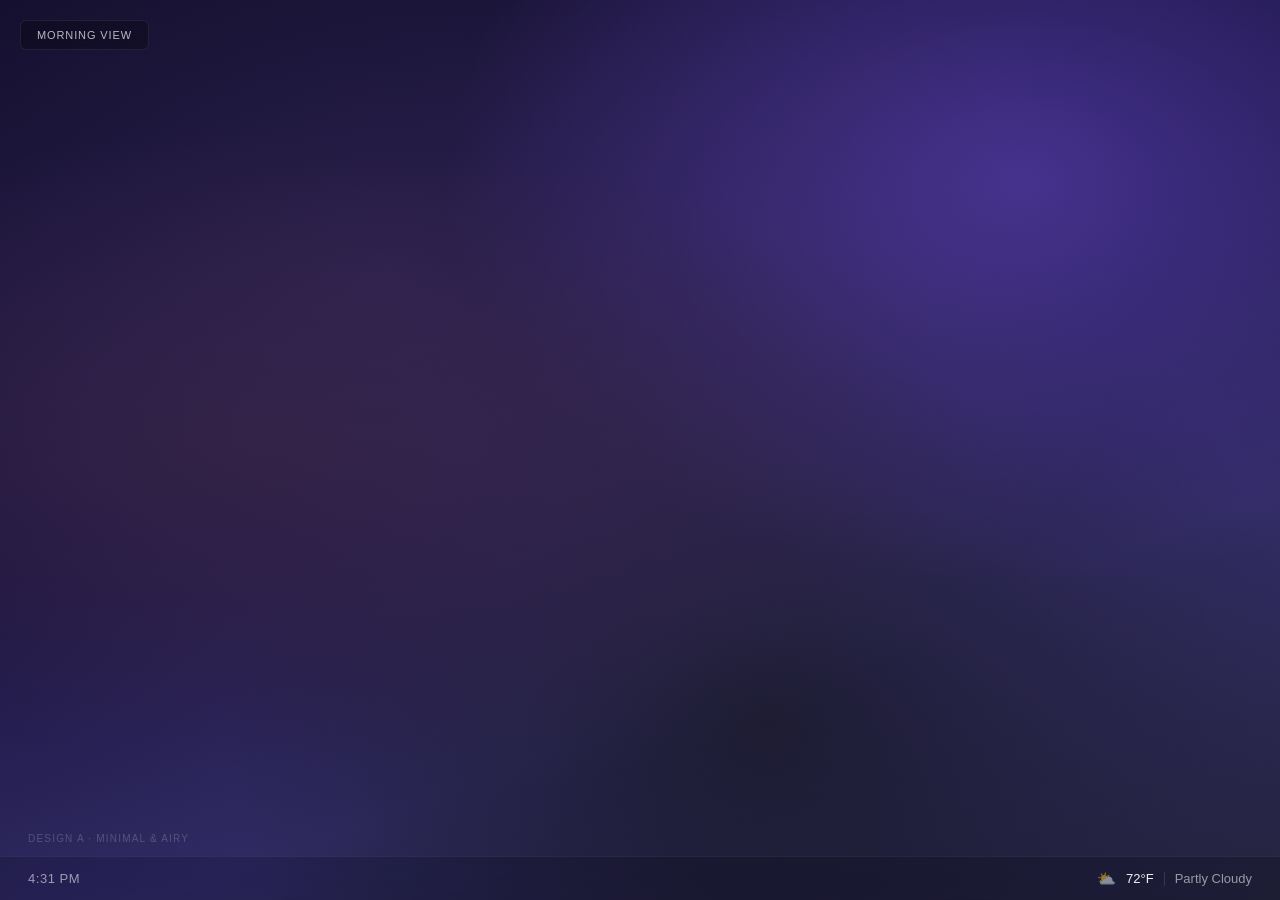
<file: docs/mockups/design-a.html>
<!DOCTYPE html>
<html lang="en">
<head>
<meta charset="UTF-8">
<meta name="viewport" content="width=device-width, initial-scale=1.0">
<title>Weather Design A — Minimal & Airy</title>
<style>
  *, *::before, *::after { margin: 0; padding: 0; box-sizing: border-box; }

  :root {
    --glass: rgba(0, 0, 0, 0.18);
    --glass-border: rgba(255, 255, 255, 0.06);
    --text-primary: rgba(255, 255, 255, 0.92);
    --text-secondary: rgba(255, 255, 255, 0.55);
    --morning-bg: #f6f5f3;
    --morning-text: #1a1a1a;
    --morning-muted: #888;
    --morning-border: rgba(0, 0, 0, 0.06);
    --morning-pill-bg: rgba(0, 0, 0, 0.03);
  }

  html, body {
    width: 100%; height: 100%;
    overflow: hidden;
    font-family: -apple-system, "Segoe UI", "Helvetica Neue", Helvetica, sans-serif;
    -webkit-font-smoothing: antialiased;
    -moz-osx-font-smoothing: grayscale;
  }

  /* ── Artwork Background ── */
  .artwork-bg {
    position: fixed; inset: 0;
    background:
      radial-gradient(ellipse at 20% 50%, #2a1b3d 0%, transparent 50%),
      radial-gradient(ellipse at 80% 20%, #44318d 0%, transparent 40%),
      radial-gradient(ellipse at 60% 80%, #1a1a2e 0%, transparent 50%),
      linear-gradient(160deg, #0f0c29 0%, #1b1442 40%, #302b63 70%, #24243e 100%);
    z-index: 0;
  }

  .artwork-bg::after {
    content: '';
    position: absolute; inset: 0;
    background:
      radial-gradient(ellipse at 30% 30%, rgba(168, 130, 200, 0.12) 0%, transparent 60%),
      radial-gradient(ellipse at 70% 60%, rgba(100, 80, 160, 0.08) 0%, transparent 50%);
  }

  /* ── Toggle Button ── */
  .view-toggle {
    position: fixed;
    top: 20px; left: 20px;
    z-index: 500;
    background: rgba(0, 0, 0, 0.25);
    backdrop-filter: blur(20px);
    -webkit-backdrop-filter: blur(20px);
    border: 1px solid rgba(255, 255, 255, 0.08);
    color: rgba(255, 255, 255, 0.7);
    padding: 8px 16px;
    border-radius: 6px;
    font-size: 11px;
    font-weight: 400;
    letter-spacing: 0.08em;
    text-transform: uppercase;
    cursor: pointer;
    transition: all 0.3s ease;
  }
  .view-toggle:hover {
    background: rgba(0, 0, 0, 0.4);
    color: rgba(255, 255, 255, 0.9);
  }
  .view-toggle.morning-active {
    background: rgba(0, 0, 0, 0.06);
    border-color: rgba(0, 0, 0, 0.1);
    color: rgba(0, 0, 0, 0.5);
  }

  /* ── Bottom Bar ── */
  .bottom-bar {
    position: fixed;
    bottom: 0; left: 0; right: 0;
    z-index: 100;
    height: 44px;
    background: var(--glass);
    backdrop-filter: blur(30px) saturate(1.2);
    -webkit-backdrop-filter: blur(30px) saturate(1.2);
    border-top: 1px solid var(--glass-border);
    display: flex;
    align-items: center;
    justify-content: space-between;
    padding: 0 28px;
    transition: opacity 0.5s ease, transform 0.5s ease;
  }

  .bottom-bar.hidden {
    opacity: 0;
    transform: translateY(10px);
    pointer-events: none;
  }

  .bar-time {
    font-size: 13px;
    font-weight: 300;
    color: var(--text-secondary);
    letter-spacing: 0.04em;
  }

  .bar-weather {
    display: flex;
    align-items: center;
    gap: 10px;
    font-size: 13px;
    font-weight: 300;
    color: var(--text-secondary);
  }

  .bar-weather .bar-emoji {
    font-size: 15px;
    line-height: 1;
  }

  .bar-weather .bar-temp {
    color: var(--text-primary);
    font-weight: 400;
  }

  .bar-divider {
    width: 1px;
    height: 14px;
    background: rgba(255, 255, 255, 0.12);
  }

  /* ── Morning Overlay ── */
  .morning-overlay {
    position: fixed; inset: 0;
    z-index: 200;
    background: var(--morning-bg);
    display: flex;
    align-items: center;
    justify-content: center;
    opacity: 0;
    pointer-events: none;
    transition: opacity 0.6s ease;
  }

  .morning-overlay.visible {
    opacity: 1;
    pointer-events: auto;
  }

  .morning-card {
    width: 100%;
    max-width: 640px;
    padding: 0 32px;
    opacity: 0;
    transform: translateY(12px);
    transition: opacity 0.5s ease 0.2s, transform 0.5s ease 0.2s;
  }

  .morning-overlay.visible .morning-card {
    opacity: 1;
    transform: translateY(0);
  }

  /* Clock */
  .morning-clock {
    font-size: clamp(4rem, 12vw, 7.5rem);
    font-weight: 200;
    color: var(--morning-text);
    letter-spacing: -0.04em;
    line-height: 1;
    margin-bottom: 4px;
  }

  .morning-period {
    font-size: 14px;
    font-weight: 400;
    color: var(--morning-muted);
    letter-spacing: 0.06em;
    text-transform: uppercase;
    margin-bottom: 48px;
  }

  /* Current Conditions */
  .morning-current {
    display: flex;
    align-items: baseline;
    gap: 12px;
    margin-bottom: 28px;
    padding-bottom: 28px;
    border-bottom: 1px solid var(--morning-border);
  }

  .current-emoji {
    font-size: 28px;
    line-height: 1;
    position: relative;
    top: 2px;
  }

  .current-temp {
    font-size: 36px;
    font-weight: 300;
    color: var(--morning-text);
    letter-spacing: -0.02em;
  }

  .current-desc {
    font-size: 16px;
    font-weight: 300;
    color: var(--morning-muted);
    margin-left: 4px;
  }

  /* Detail Pills */
  .morning-details {
    display: flex;
    flex-wrap: wrap;
    gap: 8px;
    margin-bottom: 32px;
    padding-bottom: 32px;
    border-bottom: 1px solid var(--morning-border);
  }

  .detail-pill {
    background: var(--morning-pill-bg);
    padding: 8px 16px;
    border-radius: 100px;
    font-size: 13px;
    font-weight: 400;
    color: var(--morning-muted);
    white-space: nowrap;
  }

  .detail-pill .detail-value {
    color: var(--morning-text);
    font-weight: 500;
  }

  /* Forecast */
  .morning-forecast {
    display: grid;
    grid-template-columns: repeat(5, 1fr);
    gap: 4px;
    margin-bottom: 32px;
    padding-bottom: 32px;
    border-bottom: 1px solid var(--morning-border);
  }

  .forecast-day {
    text-align: center;
    padding: 16px 8px;
    border-radius: 12px;
    transition: background 0.2s;
  }

  .forecast-day:first-child {
    background: var(--morning-pill-bg);
  }

  .forecast-day-name {
    font-size: 11px;
    font-weight: 500;
    text-transform: uppercase;
    letter-spacing: 0.08em;
    color: var(--morning-muted);
    margin-bottom: 10px;
  }

  .forecast-day:first-child .forecast-day-name {
    color: var(--morning-text);
  }

  .forecast-emoji {
    font-size: 22px;
    margin-bottom: 10px;
    line-height: 1;
  }

  .forecast-temps {
    font-size: 13px;
    font-weight: 400;
    color: var(--morning-text);
  }

  .forecast-low {
    color: var(--morning-muted);
    font-weight: 300;
  }

  /* Sun & Moon */
  .morning-celestial {
    display: flex;
    align-items: center;
    justify-content: space-between;
  }

  .celestial-group {
    display: flex;
    align-items: center;
    gap: 16px;
  }

  .celestial-item {
    display: flex;
    align-items: center;
    gap: 6px;
    font-size: 13px;
    color: var(--morning-muted);
    font-weight: 300;
  }

  .celestial-item .cel-emoji {
    font-size: 15px;
  }

  .celestial-item .cel-time {
    color: var(--morning-text);
    font-weight: 400;
  }

  .celestial-divider {
    color: var(--morning-muted);
    opacity: 0.3;
    font-weight: 200;
  }

  .moon-info {
    display: flex;
    align-items: center;
    gap: 6px;
    font-size: 13px;
    color: var(--morning-muted);
    font-weight: 300;
  }

  .moon-info .moon-emoji {
    font-size: 15px;
  }

  /* ── Responsive ── */
  @media (max-width: 680px) {
    .morning-card { padding: 0 20px; }
    .morning-clock { margin-bottom: 2px; }
    .morning-period { margin-bottom: 32px; }

    .morning-current { gap: 8px; margin-bottom: 20px; padding-bottom: 20px; }
    .current-emoji { font-size: 22px; }
    .current-temp { font-size: 28px; }
    .current-desc { font-size: 14px; }

    .morning-details { margin-bottom: 24px; padding-bottom: 24px; }
    .detail-pill { padding: 6px 12px; font-size: 12px; }

    .morning-forecast { gap: 2px; margin-bottom: 24px; padding-bottom: 24px; }
    .forecast-day { padding: 12px 4px; }
    .forecast-day-name { font-size: 10px; }
    .forecast-emoji { font-size: 18px; }
    .forecast-temps { font-size: 12px; }

    .morning-celestial { flex-direction: column; gap: 8px; align-items: flex-start; }

    .bottom-bar { padding: 0 16px; height: 40px; }
    .bar-time, .bar-weather { font-size: 12px; }
  }

  /* ── Label ── */
  .design-label {
    position: fixed;
    bottom: 56px; left: 28px;
    z-index: 90;
    font-size: 10px;
    letter-spacing: 0.12em;
    text-transform: uppercase;
    color: rgba(255, 255, 255, 0.2);
    font-weight: 400;
    transition: opacity 0.5s ease;
  }
  .design-label.hidden { opacity: 0; }
</style>
</head>
<body>

<!-- Background simulating artwork -->
<div class="artwork-bg"></div>

<!-- Design label -->
<div class="design-label" id="designLabel">Design A · Minimal & Airy</div>

<!-- Toggle -->
<button class="view-toggle" id="viewToggle" onclick="toggleView()">Morning View</button>

<!-- Bottom Bar -->
<div class="bottom-bar" id="bottomBar">
  <span class="bar-time" id="barTime">7:45 AM</span>
  <div class="bar-weather">
    <span class="bar-emoji">⛅</span>
    <span class="bar-temp">72°F</span>
    <div class="bar-divider"></div>
    <span>Partly Cloudy</span>
  </div>
</div>

<!-- Morning Overlay -->
<div class="morning-overlay" id="morningOverlay">
  <div class="morning-card">

    <div class="morning-clock" id="morningClock">7:45</div>
    <div class="morning-period">Thursday Morning</div>

    <div class="morning-current">
      <span class="current-emoji">⛅</span>
      <span class="current-temp">72°F</span>
      <span class="current-desc">Partly Cloudy</span>
    </div>

    <div class="morning-details">
      <div class="detail-pill">Feels like <span class="detail-value">68°F</span></div>
      <div class="detail-pill">Humidity <span class="detail-value">45%</span></div>
      <div class="detail-pill">Wind <span class="detail-value">8 mph</span></div>
      <div class="detail-pill">UV <span class="detail-value">3</span></div>
    </div>

    <div class="morning-forecast">
      <div class="forecast-day">
        <div class="forecast-day-name">Today</div>
        <div class="forecast-emoji">⛅</div>
        <div class="forecast-temps"><span class="forecast-high">75</span> <span class="forecast-low">58</span></div>
      </div>
      <div class="forecast-day">
        <div class="forecast-day-name">Fri</div>
        <div class="forecast-emoji">☀️</div>
        <div class="forecast-temps"><span class="forecast-high">78</span> <span class="forecast-low">60</span></div>
      </div>
      <div class="forecast-day">
        <div class="forecast-day-name">Sat</div>
        <div class="forecast-emoji">🌤️</div>
        <div class="forecast-temps"><span class="forecast-high">74</span> <span class="forecast-low">57</span></div>
      </div>
      <div class="forecast-day">
        <div class="forecast-day-name">Sun</div>
        <div class="forecast-emoji">🌧️</div>
        <div class="forecast-temps"><span class="forecast-high">65</span> <span class="forecast-low">52</span></div>
      </div>
      <div class="forecast-day">
        <div class="forecast-day-name">Mon</div>
        <div class="forecast-emoji">☀️</div>
        <div class="forecast-temps"><span class="forecast-high">71</span> <span class="forecast-low">55</span></div>
      </div>
    </div>

    <div class="morning-celestial">
      <div class="celestial-group">
        <div class="celestial-item">
          <span class="cel-emoji">🌅</span>
          <span class="cel-time">6:42 AM</span>
        </div>
        <span class="celestial-divider">—</span>
        <div class="celestial-item">
          <span class="cel-emoji">🌇</span>
          <span class="cel-time">5:38 PM</span>
        </div>
      </div>
      <div class="moon-info">
        <span class="moon-emoji">🌒</span>
        <span>Waxing Crescent</span>
      </div>
    </div>

  </div>
</div>

<script>
  let isMorning = false;

  function toggleView() {
    isMorning = !isMorning;
    const overlay = document.getElementById('morningOverlay');
    const bar = document.getElementById('bottomBar');
    const btn = document.getElementById('viewToggle');
    const label = document.getElementById('designLabel');

    if (isMorning) {
      overlay.classList.add('visible');
      bar.classList.add('hidden');
      btn.textContent = 'Slideshow View';
      btn.classList.add('morning-active');
      label.classList.add('hidden');
    } else {
      overlay.classList.remove('visible');
      bar.classList.remove('hidden');
      btn.textContent = 'Morning View';
      btn.classList.remove('morning-active');
      label.classList.remove('hidden');
    }
  }

  // Live clock in bottom bar
  function updateBarTime() {
    const now = new Date();
    let h = now.getHours();
    const m = String(now.getMinutes()).padStart(2, '0');
    const ampm = h >= 12 ? 'PM' : 'AM';
    h = h % 12 || 12;
    document.getElementById('barTime').textContent = h + ':' + m + ' ' + ampm;
  }

  function updateMorningClock() {
    const now = new Date();
    let h = now.getHours();
    const m = String(now.getMinutes()).padStart(2, '0');
    h = h % 12 || 12;
    document.getElementById('morningClock').textContent = h + ':' + m;
  }

  updateBarTime();
  updateMorningClock();
  setInterval(updateBarTime, 1000);
  setInterval(updateMorningClock, 1000);
</script>
</body>
</html>
</file>
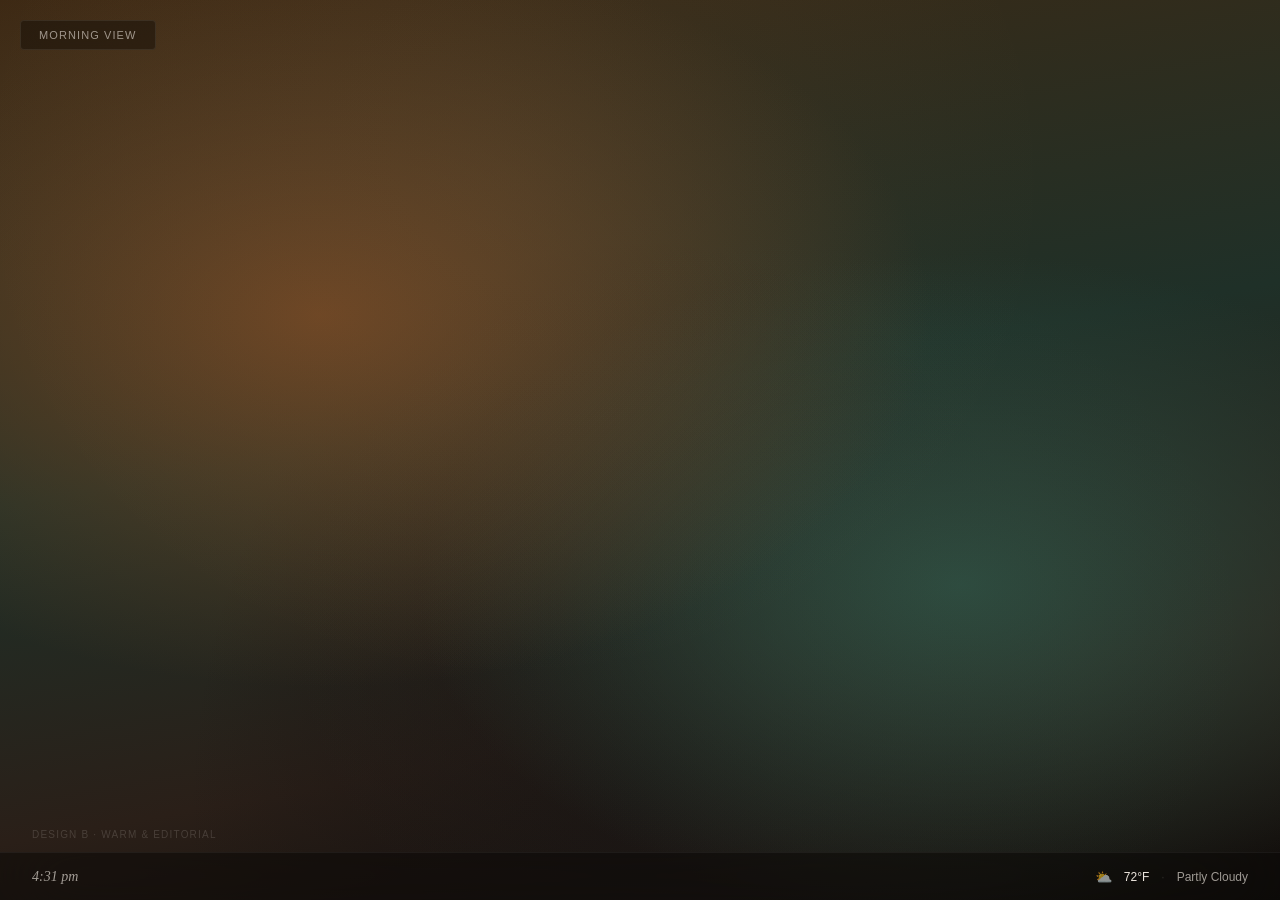
<file: docs/mockups/design-b.html>
<!DOCTYPE html>
<html lang="en">
<head>
<meta charset="UTF-8">
<meta name="viewport" content="width=device-width, initial-scale=1.0">
<title>Weather Design B — Warm & Editorial</title>
<style>
  *, *::before, *::after { margin: 0; padding: 0; box-sizing: border-box; }

  :root {
    --bar-bg: rgba(12, 10, 9, 0.55);
    --bar-text: rgba(255, 248, 240, 0.6);
    --bar-bright: rgba(255, 248, 240, 0.92);
    --morning-bg: #0c0a09;
    --morning-text: #faf5ef;
    --morning-muted: rgba(250, 245, 239, 0.4);
    --morning-accent: #d4a574;
    --morning-border: rgba(250, 245, 239, 0.08);
    --morning-card-bg: rgba(255, 255, 255, 0.03);
  }

  html, body {
    width: 100%; height: 100%;
    overflow: hidden;
    font-family: Georgia, "Times New Roman", "Palatino Linotype", serif;
    -webkit-font-smoothing: antialiased;
  }

  /* ── Artwork Background ── */
  .artwork-bg {
    position: fixed; inset: 0; z-index: 0;
    background:
      radial-gradient(ellipse at 25% 35%, #6b4423 0%, transparent 45%),
      radial-gradient(ellipse at 75% 65%, #2d4a3e 0%, transparent 40%),
      radial-gradient(ellipse at 50% 90%, #1a1412 0%, transparent 50%),
      linear-gradient(170deg, #3d2914 0%, #1f3028 45%, #2a1f18 75%, #0f0d0b 100%);
  }

  .artwork-bg::after {
    content: '';
    position: absolute; inset: 0;
    background:
      radial-gradient(ellipse at 40% 20%, rgba(212, 165, 116, 0.06) 0%, transparent 50%),
      radial-gradient(ellipse at 60% 70%, rgba(80, 120, 100, 0.05) 0%, transparent 45%);
  }

  /* ── Toggle ── */
  .view-toggle {
    position: fixed;
    top: 20px; left: 20px;
    z-index: 500;
    background: rgba(0, 0, 0, 0.35);
    backdrop-filter: blur(20px);
    -webkit-backdrop-filter: blur(20px);
    border: 1px solid rgba(255, 248, 240, 0.08);
    color: rgba(255, 248, 240, 0.55);
    padding: 8px 18px;
    border-radius: 4px;
    font-size: 11px;
    font-family: -apple-system, "Segoe UI", Helvetica, sans-serif;
    font-weight: 400;
    letter-spacing: 0.1em;
    text-transform: uppercase;
    cursor: pointer;
    transition: all 0.3s ease;
  }
  .view-toggle:hover { background: rgba(0, 0, 0, 0.5); color: rgba(255, 248, 240, 0.8); }
  .view-toggle.morning-active {
    background: rgba(255, 255, 255, 0.05);
    border-color: rgba(255, 248, 240, 0.1);
    color: rgba(250, 245, 239, 0.4);
  }

  /* ── Bottom Bar ── */
  .bottom-bar {
    position: fixed;
    bottom: 0; left: 0; right: 0;
    z-index: 100;
    height: 48px;
    background: var(--bar-bg);
    backdrop-filter: blur(40px) saturate(1.3);
    -webkit-backdrop-filter: blur(40px) saturate(1.3);
    border-top: 1px solid rgba(255, 248, 240, 0.05);
    display: flex;
    align-items: center;
    justify-content: space-between;
    padding: 0 32px;
    transition: opacity 0.6s ease, transform 0.6s ease;
  }

  .bottom-bar.hidden {
    opacity: 0;
    transform: translateY(12px);
    pointer-events: none;
  }

  .bar-time {
    font-family: Georgia, serif;
    font-size: 14px;
    font-weight: 400;
    color: var(--bar-text);
    font-style: italic;
  }

  .bar-weather {
    display: flex;
    align-items: center;
    gap: 12px;
    font-family: -apple-system, "Segoe UI", Helvetica, sans-serif;
    font-size: 12px;
    font-weight: 300;
    color: var(--bar-text);
  }

  .bar-emoji { font-size: 14px; font-style: normal; }
  .bar-temp { color: var(--bar-bright); font-weight: 400; }
  .bar-sep { opacity: 0.2; }

  /* ── Morning Overlay ── */
  .morning-overlay {
    position: fixed; inset: 0;
    z-index: 200;
    background: var(--morning-bg);
    display: flex;
    align-items: center;
    justify-content: center;
    opacity: 0;
    pointer-events: none;
    transition: opacity 0.7s ease;
  }

  .morning-overlay.visible {
    opacity: 1;
    pointer-events: auto;
  }

  .morning-card {
    width: 100%;
    max-width: 580px;
    padding: 0 32px;
    opacity: 0;
    transform: translateY(16px);
    transition: opacity 0.6s ease 0.25s, transform 0.6s ease 0.25s;
  }

  .morning-overlay.visible .morning-card {
    opacity: 1;
    transform: translateY(0);
  }

  /* Clock */
  .morning-clock {
    font-size: clamp(3.5rem, 11vw, 6.5rem);
    font-weight: 400;
    font-style: italic;
    color: var(--morning-text);
    letter-spacing: -0.02em;
    line-height: 1;
    margin-bottom: 2px;
  }

  .morning-date {
    font-family: -apple-system, "Segoe UI", Helvetica, sans-serif;
    font-size: 12px;
    font-weight: 300;
    color: var(--morning-muted);
    letter-spacing: 0.14em;
    text-transform: uppercase;
    margin-bottom: 52px;
  }

  /* Current */
  .morning-current {
    display: flex;
    align-items: baseline;
    gap: 14px;
    margin-bottom: 24px;
  }

  .current-emoji { font-size: 26px; position: relative; top: 3px; }

  .current-temp {
    font-size: 42px;
    font-weight: 400;
    color: var(--morning-text);
    letter-spacing: -0.02em;
  }

  .current-desc {
    font-family: -apple-system, "Segoe UI", Helvetica, sans-serif;
    font-size: 15px;
    font-weight: 300;
    color: var(--morning-muted);
  }

  /* Details */
  .morning-details {
    display: flex;
    flex-wrap: wrap;
    gap: 0;
    margin-bottom: 36px;
    padding-bottom: 36px;
    border-bottom: 1px solid var(--morning-border);
    font-family: -apple-system, "Segoe UI", Helvetica, sans-serif;
  }

  .detail-item {
    padding: 10px 20px 10px 0;
    font-size: 13px;
    color: var(--morning-muted);
    font-weight: 300;
    white-space: nowrap;
  }

  .detail-item:not(:last-child) {
    border-right: 1px solid var(--morning-border);
    margin-right: 20px;
  }

  .detail-value {
    color: var(--morning-text);
    font-weight: 400;
  }

  .detail-label {
    font-size: 10px;
    text-transform: uppercase;
    letter-spacing: 0.1em;
    color: var(--morning-muted);
    display: block;
    margin-bottom: 4px;
  }

  /* Forecast */
  .morning-forecast {
    display: grid;
    grid-template-columns: repeat(5, 1fr);
    margin-bottom: 36px;
    padding-bottom: 36px;
    border-bottom: 1px solid var(--morning-border);
  }

  .forecast-day {
    text-align: center;
    padding: 20px 8px;
    position: relative;
  }

  .forecast-day:not(:last-child)::after {
    content: '';
    position: absolute;
    right: 0; top: 20%; bottom: 20%;
    width: 1px;
    background: var(--morning-border);
  }

  .forecast-day-name {
    font-family: -apple-system, "Segoe UI", Helvetica, sans-serif;
    font-size: 10px;
    font-weight: 400;
    text-transform: uppercase;
    letter-spacing: 0.12em;
    color: var(--morning-muted);
    margin-bottom: 14px;
  }

  .forecast-day:first-child .forecast-day-name {
    color: var(--morning-accent);
  }

  .forecast-emoji {
    font-size: 20px;
    margin-bottom: 14px;
    line-height: 1;
  }

  .forecast-high {
    font-family: Georgia, serif;
    font-size: 16px;
    color: var(--morning-text);
    display: block;
    margin-bottom: 2px;
  }

  .forecast-low {
    font-family: -apple-system, "Segoe UI", Helvetica, sans-serif;
    font-size: 12px;
    color: var(--morning-muted);
    font-weight: 300;
  }

  /* Celestial */
  .morning-celestial {
    display: flex;
    align-items: center;
    justify-content: space-between;
    font-family: -apple-system, "Segoe UI", Helvetica, sans-serif;
  }

  .celestial-group {
    display: flex;
    align-items: center;
    gap: 20px;
  }

  .celestial-item {
    display: flex;
    align-items: center;
    gap: 8px;
    font-size: 13px;
    color: var(--morning-muted);
    font-weight: 300;
  }

  .cel-emoji { font-size: 14px; }
  .cel-time { color: var(--morning-text); font-weight: 400; }
  .cel-divider { color: var(--morning-muted); opacity: 0.2; }

  .moon-info {
    display: flex;
    align-items: center;
    gap: 8px;
    font-size: 13px;
    color: var(--morning-muted);
    font-weight: 300;
    font-style: italic;
    font-family: Georgia, serif;
  }

  /* ── Responsive ── */
  @media (max-width: 680px) {
    .morning-card { padding: 0 20px; }
    .morning-date { margin-bottom: 36px; }
    .morning-current { gap: 10px; }
    .current-emoji { font-size: 20px; }
    .current-temp { font-size: 32px; }
    .current-desc { font-size: 13px; }

    .detail-item { padding: 8px 14px 8px 0; font-size: 12px; }
    .detail-item:not(:last-child) { margin-right: 14px; }
    .detail-label { font-size: 9px; }

    .morning-forecast { gap: 0; }
    .forecast-day { padding: 14px 4px; }
    .forecast-day-name { font-size: 9px; }
    .forecast-emoji { font-size: 16px; }
    .forecast-high { font-size: 14px; }
    .forecast-low { font-size: 11px; }

    .morning-celestial { flex-direction: column; gap: 10px; align-items: flex-start; }
    .bottom-bar { padding: 0 20px; }
  }

  /* Label */
  .design-label {
    position: fixed;
    bottom: 60px; left: 32px;
    z-index: 90;
    font-family: -apple-system, "Segoe UI", Helvetica, sans-serif;
    font-size: 10px;
    letter-spacing: 0.12em;
    text-transform: uppercase;
    color: rgba(255, 248, 240, 0.15);
    transition: opacity 0.5s ease;
  }
  .design-label.hidden { opacity: 0; }
</style>
</head>
<body>

<div class="artwork-bg"></div>
<div class="design-label" id="designLabel">Design B · Warm & Editorial</div>

<button class="view-toggle" id="viewToggle" onclick="toggleView()">Morning View</button>

<!-- Bottom Bar -->
<div class="bottom-bar" id="bottomBar">
  <span class="bar-time" id="barTime">7:45 am</span>
  <div class="bar-weather">
    <span class="bar-emoji">⛅</span>
    <span class="bar-temp">72°F</span>
    <span class="bar-sep">·</span>
    <span>Partly Cloudy</span>
  </div>
</div>

<!-- Morning Overlay -->
<div class="morning-overlay" id="morningOverlay">
  <div class="morning-card">

    <div class="morning-clock" id="morningClock">7:45</div>
    <div class="morning-date">Thursday, February 6</div>

    <div class="morning-current">
      <span class="current-emoji">⛅</span>
      <span class="current-temp">72°F</span>
      <span class="current-desc">Partly Cloudy</span>
    </div>

    <div class="morning-details">
      <div class="detail-item">
        <span class="detail-label">Feels like</span>
        <span class="detail-value">68°F</span>
      </div>
      <div class="detail-item">
        <span class="detail-label">Humidity</span>
        <span class="detail-value">45%</span>
      </div>
      <div class="detail-item">
        <span class="detail-label">Wind</span>
        <span class="detail-value">8 mph</span>
      </div>
      <div class="detail-item">
        <span class="detail-label">UV Index</span>
        <span class="detail-value">3</span>
      </div>
    </div>

    <div class="morning-forecast">
      <div class="forecast-day">
        <div class="forecast-day-name">Today</div>
        <div class="forecast-emoji">⛅</div>
        <span class="forecast-high">75°</span>
        <span class="forecast-low">58°</span>
      </div>
      <div class="forecast-day">
        <div class="forecast-day-name">Fri</div>
        <div class="forecast-emoji">☀️</div>
        <span class="forecast-high">78°</span>
        <span class="forecast-low">60°</span>
      </div>
      <div class="forecast-day">
        <div class="forecast-day-name">Sat</div>
        <div class="forecast-emoji">🌤️</div>
        <span class="forecast-high">74°</span>
        <span class="forecast-low">57°</span>
      </div>
      <div class="forecast-day">
        <div class="forecast-day-name">Sun</div>
        <div class="forecast-emoji">🌧️</div>
        <span class="forecast-high">65°</span>
        <span class="forecast-low">52°</span>
      </div>
      <div class="forecast-day">
        <div class="forecast-day-name">Mon</div>
        <div class="forecast-emoji">☀️</div>
        <span class="forecast-high">71°</span>
        <span class="forecast-low">55°</span>
      </div>
    </div>

    <div class="morning-celestial">
      <div class="celestial-group">
        <div class="celestial-item">
          <span class="cel-emoji">🌅</span>
          <span class="cel-time">6:42 AM</span>
        </div>
        <span class="cel-divider">—</span>
        <div class="celestial-item">
          <span class="cel-emoji">🌇</span>
          <span class="cel-time">5:38 PM</span>
        </div>
      </div>
      <div class="moon-info">
        <span>🌒</span>
        <span>Waxing Crescent</span>
      </div>
    </div>

  </div>
</div>

<script>
  let isMorning = false;

  function toggleView() {
    isMorning = !isMorning;
    const overlay = document.getElementById('morningOverlay');
    const bar = document.getElementById('bottomBar');
    const btn = document.getElementById('viewToggle');
    const label = document.getElementById('designLabel');

    if (isMorning) {
      overlay.classList.add('visible');
      bar.classList.add('hidden');
      btn.textContent = 'Slideshow View';
      btn.classList.add('morning-active');
      label.classList.add('hidden');
    } else {
      overlay.classList.remove('visible');
      bar.classList.remove('hidden');
      btn.textContent = 'Morning View';
      btn.classList.remove('morning-active');
      label.classList.remove('hidden');
    }
  }

  function updateBarTime() {
    const now = new Date();
    let h = now.getHours();
    const m = String(now.getMinutes()).padStart(2, '0');
    const ampm = h >= 12 ? 'pm' : 'am';
    h = h % 12 || 12;
    document.getElementById('barTime').textContent = h + ':' + m + ' ' + ampm;
  }

  function updateMorningClock() {
    const now = new Date();
    let h = now.getHours();
    const m = String(now.getMinutes()).padStart(2, '0');
    h = h % 12 || 12;
    document.getElementById('morningClock').textContent = h + ':' + m;
  }

  updateBarTime();
  updateMorningClock();
  setInterval(updateBarTime, 1000);
  setInterval(updateMorningClock, 1000);
</script>
</body>
</html>
</file>
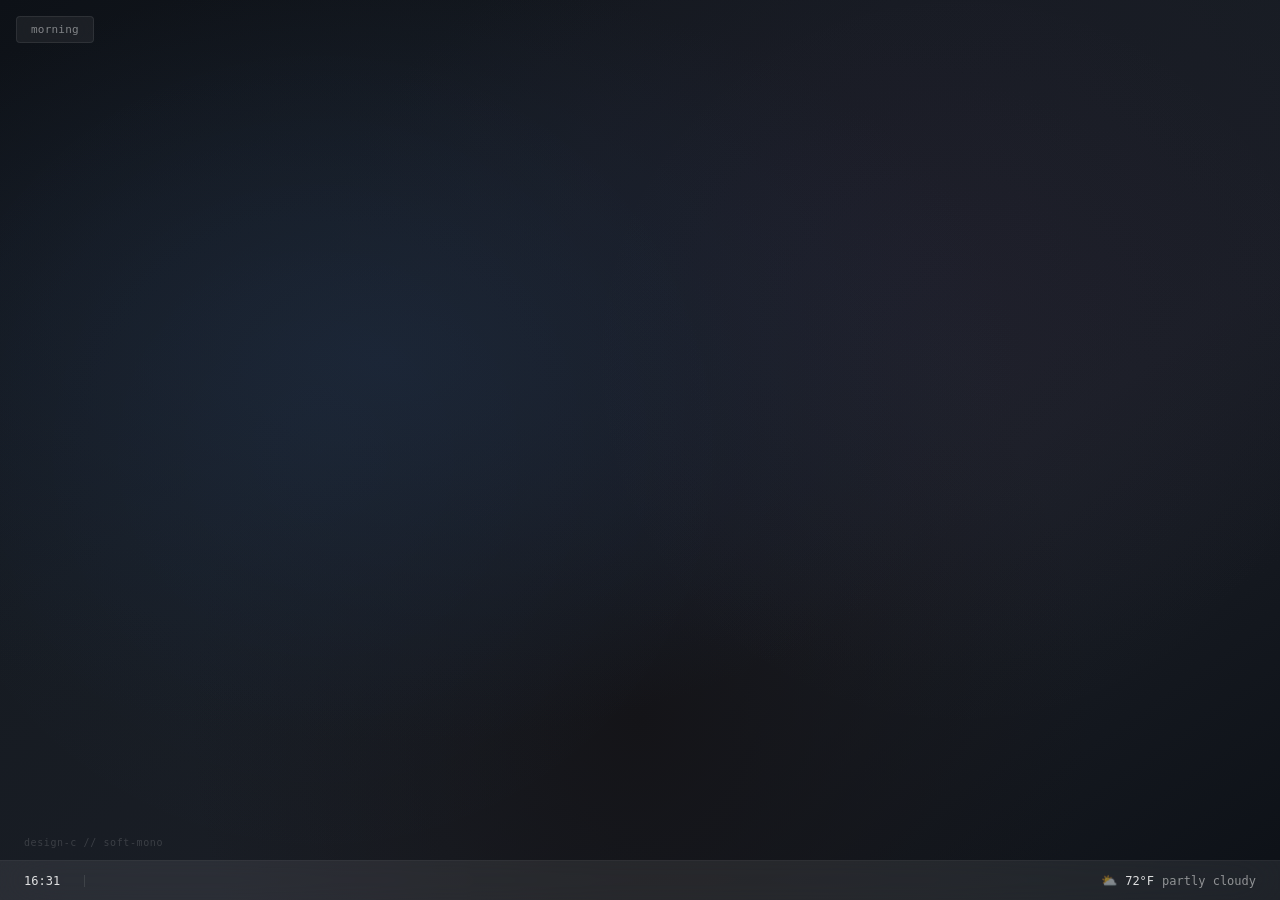
<file: docs/mockups/design-c.html>
<!DOCTYPE html>
<html lang="en">
<head>
<meta charset="UTF-8">
<meta name="viewport" content="width=device-width, initial-scale=1.0">
<title>Weather Design C — Soft Mono</title>
<style>
  *, *::before, *::after { margin: 0; padding: 0; box-sizing: border-box; }

  :root {
    --bar-bg: rgba(255, 255, 255, 0.08);
    --bar-text: rgba(255, 255, 255, 0.5);
    --bar-bright: rgba(255, 255, 255, 0.85);
    --m-bg: #111113;
    --m-text: #e8e6e3;
    --m-muted: rgba(232, 230, 227, 0.35);
    --m-dim: rgba(232, 230, 227, 0.18);
    --m-border: rgba(232, 230, 227, 0.07);
    --m-card: rgba(255, 255, 255, 0.025);
  }

  html, body {
    width: 100%; height: 100%;
    overflow: hidden;
    font-family: "SF Mono", "Cascadia Code", "Fira Code", "Consolas", "Monaco", monospace;
    -webkit-font-smoothing: antialiased;
  }

  /* ── Artwork Background ── */
  .artwork-bg {
    position: fixed; inset: 0; z-index: 0;
    background:
      radial-gradient(ellipse at 30% 40%, #1a2332 0%, transparent 50%),
      radial-gradient(ellipse at 70% 30%, #1c1c28 0%, transparent 45%),
      radial-gradient(ellipse at 50% 80%, #141418 0%, transparent 50%),
      linear-gradient(145deg, #0d1117 0%, #161b22 35%, #1a1e26 65%, #0d1117 100%);
  }

  .artwork-bg::after {
    content: '';
    position: absolute; inset: 0;
    background:
      radial-gradient(circle at 25% 50%, rgba(88, 166, 255, 0.03) 0%, transparent 40%),
      radial-gradient(circle at 75% 40%, rgba(139, 148, 158, 0.03) 0%, transparent 35%);
  }

  /* ── Toggle ── */
  .view-toggle {
    position: fixed;
    top: 16px; left: 16px;
    z-index: 500;
    background: rgba(255, 255, 255, 0.06);
    backdrop-filter: blur(16px);
    -webkit-backdrop-filter: blur(16px);
    border: 1px solid rgba(255, 255, 255, 0.08);
    color: rgba(255, 255, 255, 0.45);
    padding: 6px 14px;
    border-radius: 4px;
    font-size: 11px;
    font-family: inherit;
    font-weight: 400;
    letter-spacing: 0.02em;
    cursor: pointer;
    transition: all 0.25s ease;
  }
  .view-toggle:hover { background: rgba(255, 255, 255, 0.1); color: rgba(255, 255, 255, 0.7); }
  .view-toggle.morning-active {
    background: rgba(232, 230, 227, 0.06);
    color: rgba(232, 230, 227, 0.35);
  }

  /* ── Bottom Bar ── */
  .bottom-bar {
    position: fixed;
    bottom: 0; left: 0; right: 0;
    z-index: 100;
    height: 40px;
    background: var(--bar-bg);
    backdrop-filter: blur(24px);
    -webkit-backdrop-filter: blur(24px);
    border-top: 1px solid rgba(255, 255, 255, 0.04);
    display: flex;
    align-items: center;
    padding: 0 24px;
    gap: 24px;
    transition: opacity 0.4s ease, transform 0.4s ease;
    font-size: 12px;
  }

  .bottom-bar.hidden {
    opacity: 0;
    transform: translateY(8px);
    pointer-events: none;
  }

  .bar-time {
    color: var(--bar-bright);
    font-variant-numeric: tabular-nums;
  }

  .bar-sep {
    width: 1px;
    height: 12px;
    background: rgba(255, 255, 255, 0.1);
  }

  .bar-weather {
    display: flex;
    align-items: center;
    gap: 8px;
    color: var(--bar-text);
    margin-left: auto;
  }

  .bar-emoji { font-size: 13px; }
  .bar-temp { color: var(--bar-bright); }

  /* ── Morning Overlay ── */
  .morning-overlay {
    position: fixed; inset: 0;
    z-index: 200;
    background: var(--m-bg);
    display: flex;
    align-items: center;
    justify-content: center;
    opacity: 0;
    pointer-events: none;
    transition: opacity 0.5s ease;
  }

  .morning-overlay.visible {
    opacity: 1;
    pointer-events: auto;
  }

  .morning-card {
    width: 100%;
    max-width: 620px;
    padding: 0 28px;
    opacity: 0;
    transform: translateY(10px);
    transition: opacity 0.4s ease 0.2s, transform 0.4s ease 0.2s;
  }

  .morning-overlay.visible .morning-card {
    opacity: 1;
    transform: translateY(0);
  }

  /* Header row */
  .morning-header {
    display: flex;
    align-items: baseline;
    justify-content: space-between;
    margin-bottom: 48px;
  }

  .morning-clock {
    font-size: clamp(3.5rem, 10vw, 5.5rem);
    font-weight: 400;
    color: var(--m-text);
    letter-spacing: -0.04em;
    line-height: 1;
    font-variant-numeric: tabular-nums;
  }

  .morning-date {
    font-size: 12px;
    color: var(--m-muted);
    text-align: right;
    line-height: 1.6;
  }

  /* Current */
  .morning-current {
    display: flex;
    align-items: center;
    gap: 16px;
    margin-bottom: 20px;
    padding-bottom: 20px;
    border-bottom: 1px solid var(--m-border);
  }

  .current-emoji { font-size: 28px; }

  .current-temp {
    font-size: 32px;
    color: var(--m-text);
    letter-spacing: -0.03em;
  }

  .current-desc {
    font-size: 14px;
    color: var(--m-muted);
    margin-left: auto;
  }

  /* Details grid */
  .morning-details {
    display: grid;
    grid-template-columns: repeat(4, 1fr);
    gap: 1px;
    background: var(--m-border);
    margin-bottom: 28px;
    border-radius: 8px;
    overflow: hidden;
  }

  .detail-cell {
    background: var(--m-bg);
    padding: 16px;
    text-align: center;
  }

  .detail-label {
    font-size: 10px;
    color: var(--m-dim);
    text-transform: uppercase;
    letter-spacing: 0.08em;
    margin-bottom: 6px;
  }

  .detail-value {
    font-size: 15px;
    color: var(--m-text);
  }

  /* Forecast */
  .morning-forecast {
    display: grid;
    grid-template-columns: repeat(5, 1fr);
    gap: 1px;
    background: var(--m-border);
    margin-bottom: 28px;
    border-radius: 8px;
    overflow: hidden;
  }

  .forecast-day {
    background: var(--m-bg);
    text-align: center;
    padding: 18px 8px;
  }

  .forecast-day:first-child {
    background: var(--m-card);
  }

  .forecast-name {
    font-size: 10px;
    text-transform: uppercase;
    letter-spacing: 0.06em;
    color: var(--m-dim);
    margin-bottom: 12px;
  }

  .forecast-day:first-child .forecast-name {
    color: var(--m-text);
  }

  .forecast-emoji {
    font-size: 18px;
    margin-bottom: 12px;
    line-height: 1;
  }

  .forecast-high {
    font-size: 14px;
    color: var(--m-text);
    display: block;
    margin-bottom: 2px;
  }

  .forecast-low {
    font-size: 12px;
    color: var(--m-dim);
  }

  /* Celestial */
  .morning-celestial {
    display: flex;
    align-items: center;
    justify-content: space-between;
    padding: 16px 20px;
    background: var(--m-card);
    border-radius: 8px;
    border: 1px solid var(--m-border);
  }

  .celestial-left {
    display: flex;
    align-items: center;
    gap: 20px;
  }

  .cel-item {
    display: flex;
    align-items: center;
    gap: 6px;
    font-size: 12px;
    color: var(--m-muted);
  }

  .cel-emoji { font-size: 13px; }
  .cel-time { color: var(--m-text); }
  .cel-dash { color: var(--m-dim); }

  .moon-item {
    display: flex;
    align-items: center;
    gap: 6px;
    font-size: 12px;
    color: var(--m-muted);
  }

  /* ── Responsive ── */
  @media (max-width: 680px) {
    .morning-card { padding: 0 16px; }
    .morning-header { margin-bottom: 32px; flex-direction: column; gap: 4px; }
    .morning-date { text-align: left; }

    .morning-current { gap: 10px; }
    .current-emoji { font-size: 22px; }
    .current-temp { font-size: 26px; }
    .current-desc { font-size: 12px; }

    .morning-details { grid-template-columns: repeat(2, 1fr); }
    .detail-cell { padding: 12px; }
    .detail-value { font-size: 14px; }

    .morning-forecast { grid-template-columns: repeat(5, 1fr); }
    .forecast-day { padding: 14px 4px; }
    .forecast-name { font-size: 9px; }
    .forecast-emoji { font-size: 15px; }
    .forecast-high { font-size: 13px; }
    .forecast-low { font-size: 11px; }

    .morning-celestial {
      flex-direction: column;
      gap: 10px;
      align-items: flex-start;
      padding: 14px 16px;
    }

    .bottom-bar { padding: 0 16px; font-size: 11px; }
  }

  /* Label */
  .design-label {
    position: fixed;
    bottom: 52px; left: 24px;
    z-index: 90;
    font-size: 10px;
    letter-spacing: 0.06em;
    color: rgba(255, 255, 255, 0.15);
    transition: opacity 0.4s ease;
  }
  .design-label.hidden { opacity: 0; }
</style>
</head>
<body>

<div class="artwork-bg"></div>
<div class="design-label" id="designLabel">design-c // soft-mono</div>

<button class="view-toggle" id="viewToggle" onclick="toggleView()">morning</button>

<!-- Bottom Bar -->
<div class="bottom-bar" id="bottomBar">
  <span class="bar-time" id="barTime">07:45</span>
  <div class="bar-sep"></div>
  <div class="bar-weather">
    <span class="bar-emoji">⛅</span>
    <span class="bar-temp">72°F</span>
    <span>partly cloudy</span>
  </div>
</div>

<!-- Morning Overlay -->
<div class="morning-overlay" id="morningOverlay">
  <div class="morning-card">

    <div class="morning-header">
      <div class="morning-clock" id="morningClock">07:45</div>
      <div class="morning-date">thu feb 06<br>2026</div>
    </div>

    <div class="morning-current">
      <span class="current-emoji">⛅</span>
      <span class="current-temp">72°F</span>
      <span class="current-desc">partly cloudy</span>
    </div>

    <div class="morning-details">
      <div class="detail-cell">
        <div class="detail-label">feels like</div>
        <div class="detail-value">68°F</div>
      </div>
      <div class="detail-cell">
        <div class="detail-label">humidity</div>
        <div class="detail-value">45%</div>
      </div>
      <div class="detail-cell">
        <div class="detail-label">wind</div>
        <div class="detail-value">8 mph</div>
      </div>
      <div class="detail-cell">
        <div class="detail-label">uv index</div>
        <div class="detail-value">3</div>
      </div>
    </div>

    <div class="morning-forecast">
      <div class="forecast-day">
        <div class="forecast-name">today</div>
        <div class="forecast-emoji">⛅</div>
        <span class="forecast-high">75°</span>
        <span class="forecast-low">58°</span>
      </div>
      <div class="forecast-day">
        <div class="forecast-name">fri</div>
        <div class="forecast-emoji">☀️</div>
        <span class="forecast-high">78°</span>
        <span class="forecast-low">60°</span>
      </div>
      <div class="forecast-day">
        <div class="forecast-name">sat</div>
        <div class="forecast-emoji">🌤️</div>
        <span class="forecast-high">74°</span>
        <span class="forecast-low">57°</span>
      </div>
      <div class="forecast-day">
        <div class="forecast-name">sun</div>
        <div class="forecast-emoji">🌧️</div>
        <span class="forecast-high">65°</span>
        <span class="forecast-low">52°</span>
      </div>
      <div class="forecast-day">
        <div class="forecast-name">mon</div>
        <div class="forecast-emoji">☀️</div>
        <span class="forecast-high">71°</span>
        <span class="forecast-low">55°</span>
      </div>
    </div>

    <div class="morning-celestial">
      <div class="celestial-left">
        <div class="cel-item">
          <span class="cel-emoji">🌅</span>
          <span class="cel-time">6:42</span>
        </div>
        <span class="cel-dash">→</span>
        <div class="cel-item">
          <span class="cel-emoji">🌇</span>
          <span class="cel-time">17:38</span>
        </div>
      </div>
      <div class="moon-item">
        <span>🌒</span>
        <span>waxing crescent</span>
      </div>
    </div>

  </div>
</div>

<script>
  let isMorning = false;

  function toggleView() {
    isMorning = !isMorning;
    const overlay = document.getElementById('morningOverlay');
    const bar = document.getElementById('bottomBar');
    const btn = document.getElementById('viewToggle');
    const label = document.getElementById('designLabel');

    if (isMorning) {
      overlay.classList.add('visible');
      bar.classList.add('hidden');
      btn.textContent = 'slideshow';
      btn.classList.add('morning-active');
      label.classList.add('hidden');
    } else {
      overlay.classList.remove('visible');
      bar.classList.remove('hidden');
      btn.textContent = 'morning';
      btn.classList.remove('morning-active');
      label.classList.remove('hidden');
    }
  }

  function updateBarTime() {
    const now = new Date();
    const h = String(now.getHours()).padStart(2, '0');
    const m = String(now.getMinutes()).padStart(2, '0');
    document.getElementById('barTime').textContent = h + ':' + m;
  }

  function updateMorningClock() {
    const now = new Date();
    const h = String(now.getHours()).padStart(2, '0');
    const m = String(now.getMinutes()).padStart(2, '0');
    document.getElementById('morningClock').textContent = h + ':' + m;
  }

  updateBarTime();
  updateMorningClock();
  setInterval(updateBarTime, 1000);
  setInterval(updateMorningClock, 1000);
</script>
</body>
</html>
</file>
